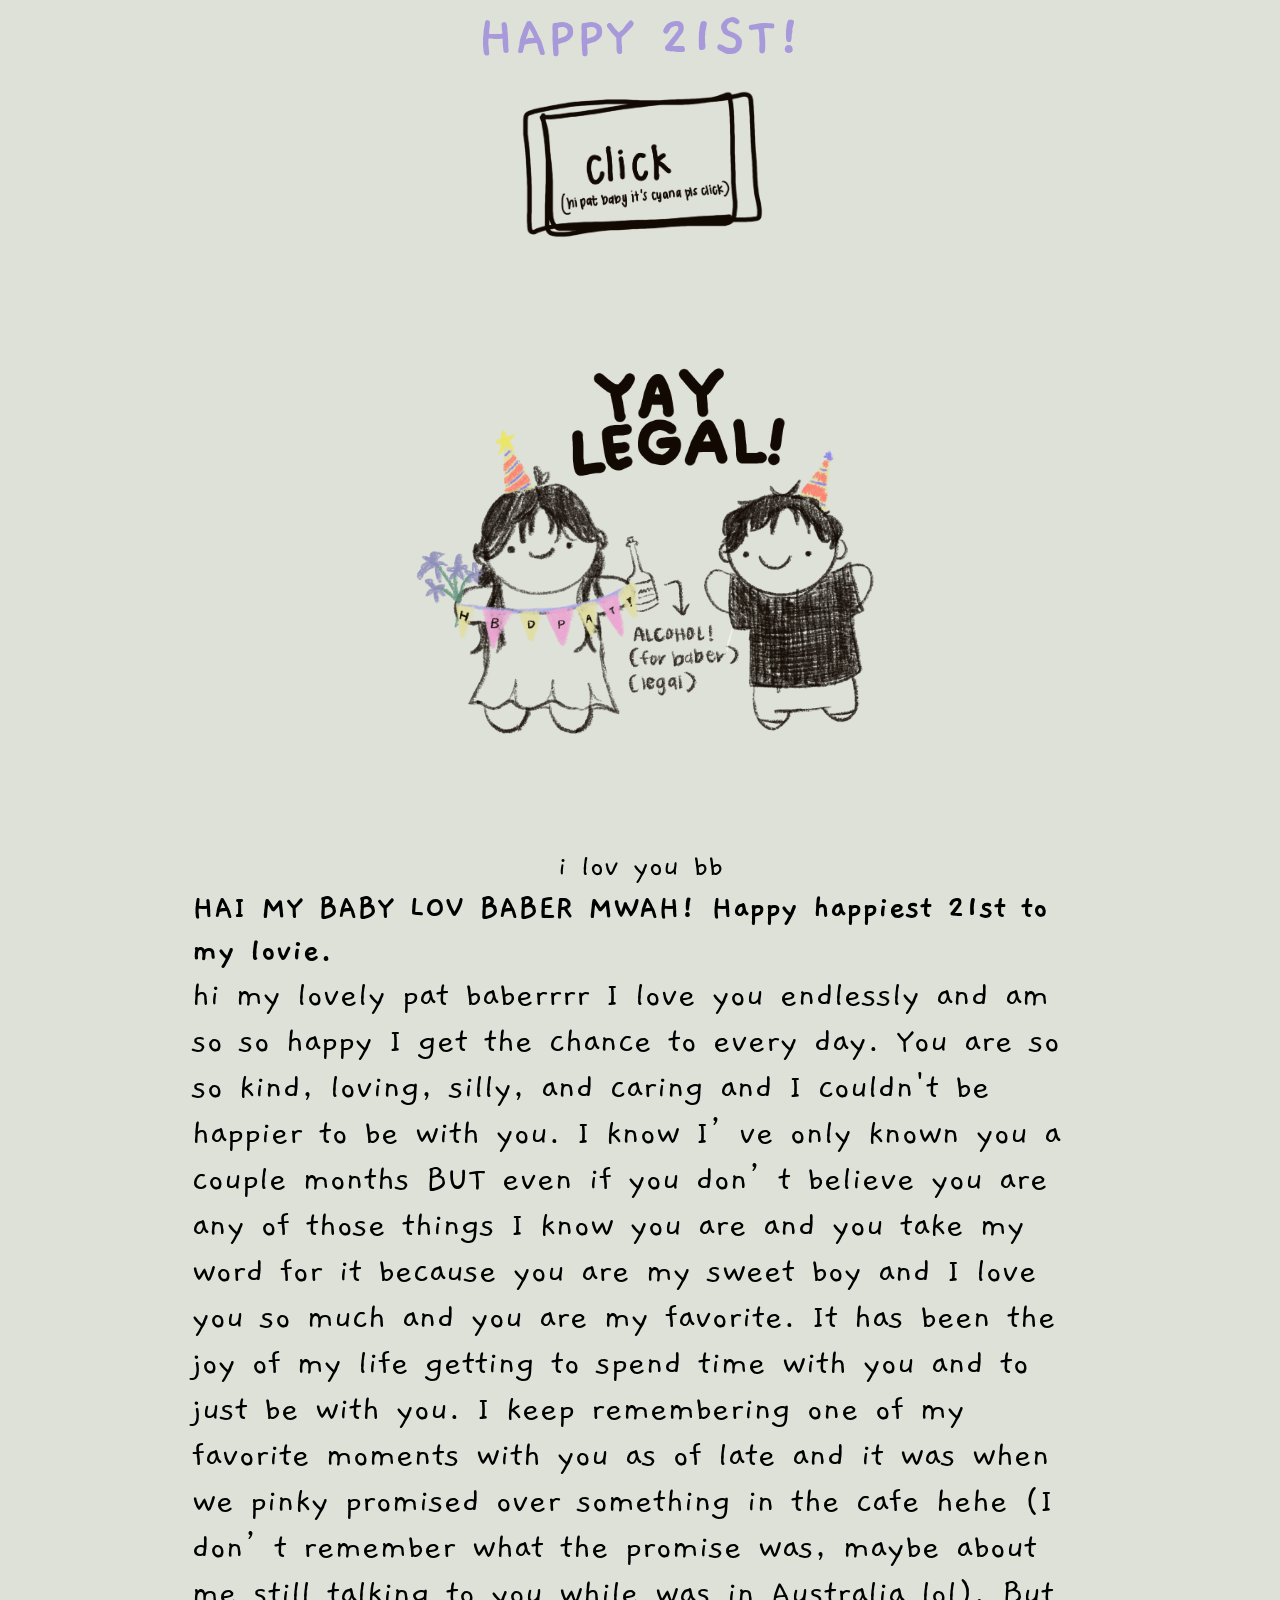
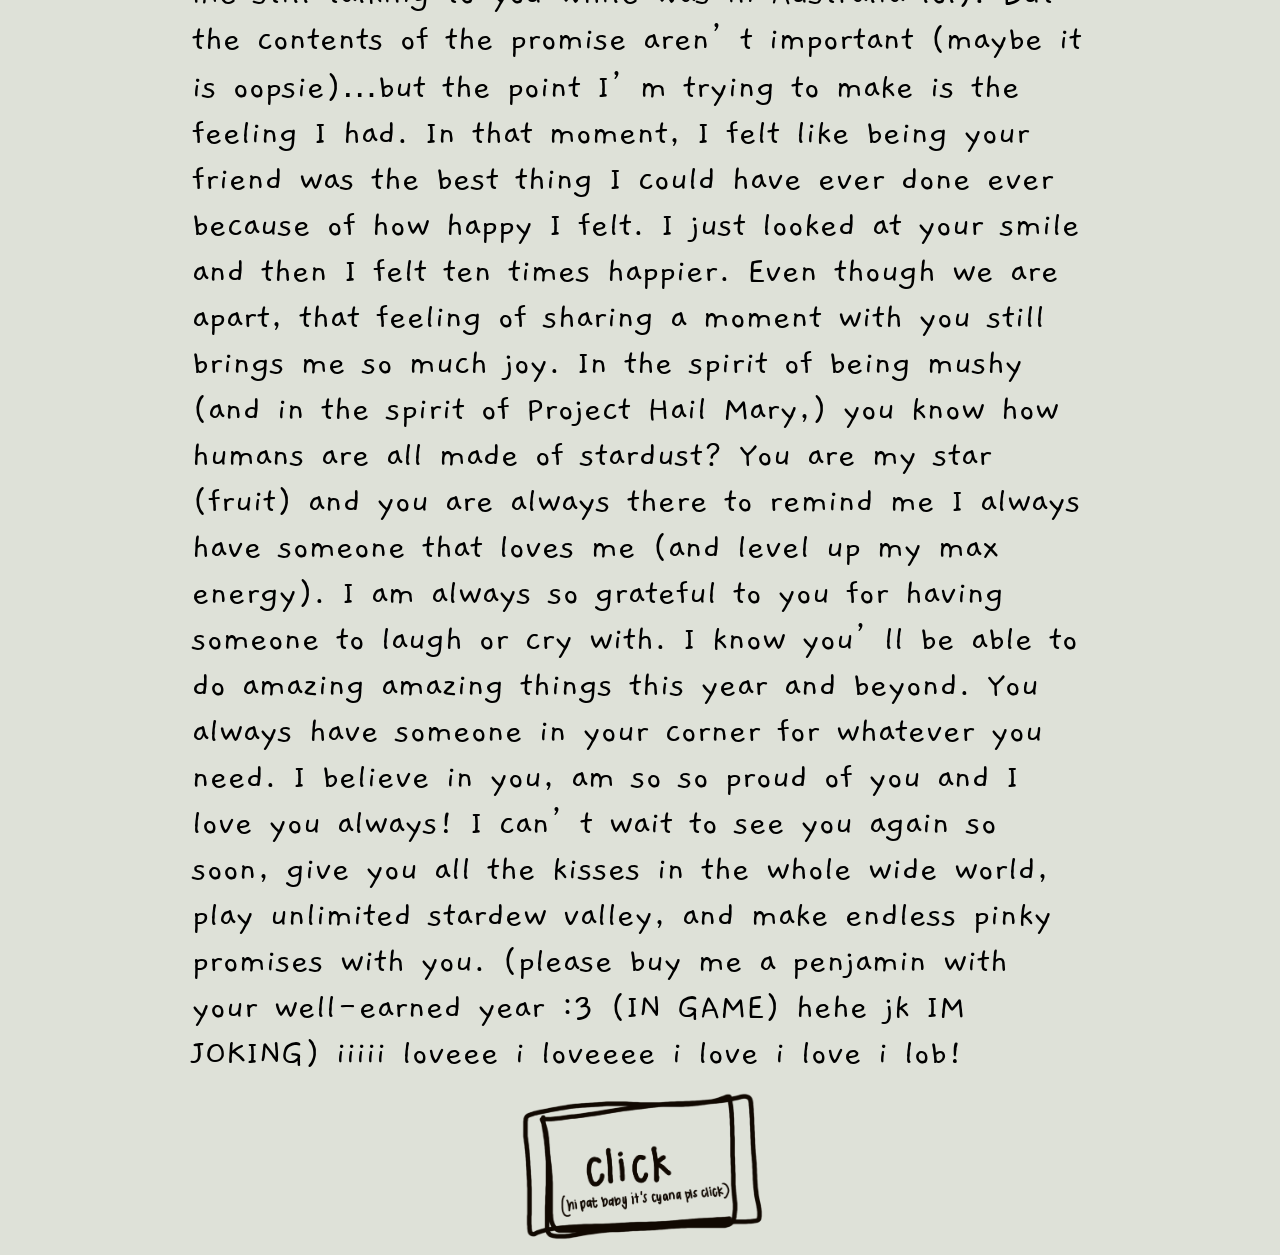
<file: pat_git/index.html>
<!DOCTYPE html>
<html>
<head>
    <link rel="preconnect" href="https://fonts.googleapis.com">
    <link rel="preconnect" href="https://fonts.gstatic.com" crossorigin>
    <link href="https://fonts.googleapis.com/css2?family=Gaegu&display=swap" rel="stylesheet">

    <title>HAPPY BIRTHDAY PAT BABER</title>
    <link rel="stylesheet" href="patcss.css">
    <script src="script.js"></script>
</head>
<body>
    
    <h1>HAPPY 21ST!</h1>
    <button type="button" class = "the-button"  onclick="location.href='nextpage.html'">
        <img src="click.png" width="250">
    </button>
    <img id = "front-image" src="front.png" width="850" ></img>
    <p id = "under-pic">i lov you bb</p>

    <p id = "note-title">HAI MY BABY LOV BABER MWAH! Happy happiest 21st to my lovie.</p>
    <p id = "note">hi my lovely pat baberrrr I love you endlessly and am so so happy I get the chance to every day. You are so so kind, loving, silly, and caring and I couldn't be happier to be with you. I know I’ve only known you a couple months BUT even if you don’t believe you are any of those things I know you are and you take my word for it because you are my sweet boy and I love you so much and you are my favorite. It has been the joy of my life getting to spend time with you and to just be with you. I keep remembering one of my favorite moments with you as of late and it was when we pinky promised over something in the cafe hehe (I don’t remember what the promise was, maybe about me still talking to you while was in Australia lol). But the contents of the promise aren’t important (maybe it is oopsie)…but the point I’m trying to make is the feeling I had. In that moment, I felt like being your friend was the best thing I could have ever done ever because of how happy I felt. I just looked at your smile and then I felt ten times happier. Even though we are apart, that feeling of sharing a moment with you still brings me so much joy. 

In the spirit of being mushy (and in the spirit of Project Hail Mary,) you know how humans are all made of stardust? You are my star (fruit) and you are always there to remind me I always have someone that loves me (and level up my max energy). I am always so grateful to you for having someone to laugh or cry with. I know you’ll be able to do amazing amazing things this year and beyond. You always have someone in your corner for whatever you need. I believe in you, am so so proud of you and I love you always! I can’t wait to see you again so soon, give you all the kisses in the whole wide world, play unlimited stardew valley, and make endless pinky promises with you. (please buy me a penjamin with your well-earned year :3 (IN GAME) hehe jk IM JOKING) iiiii loveee i loveeee i love i love i lob! 
    </p>
    <button type="button" class = "the-button"  onclick="location.href='nextpage.html'">
        <img src="click.png" width="250">
    </button>
    
</body>
</html>
</file>
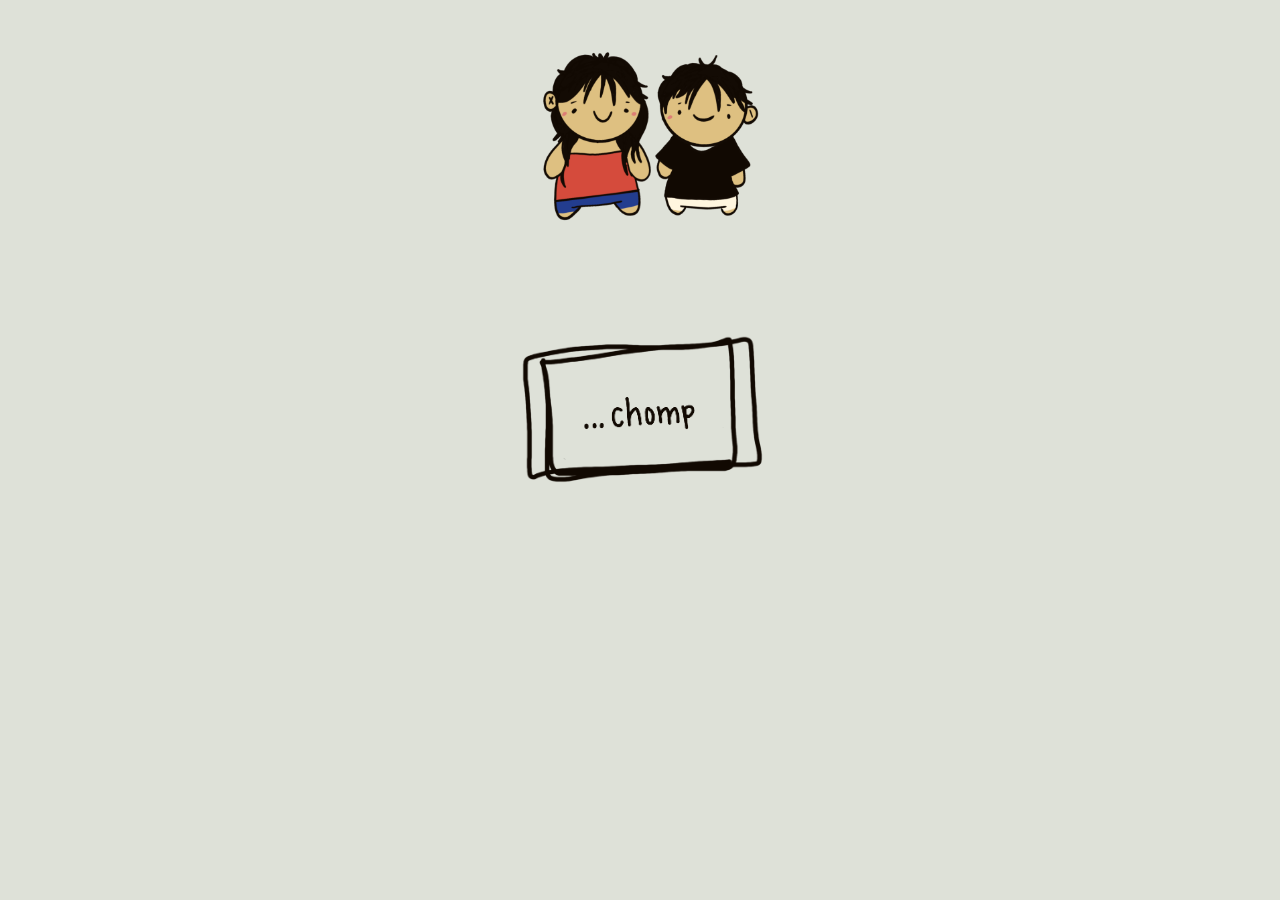
<file: pat_git/nextpage.html>
<!DOCTYPE html>
<html>
<head>
    <link rel="preconnect" href="https://fonts.googleapis.com">
    <link rel="preconnect" href="https://fonts.gstatic.com" crossorigin>
    <link href="https://fonts.googleapis.com/css2?family=Gaegu&display=swap" rel="stylesheet">

    <title>mwah hi</title>
    <link rel="stylesheet" href="patcss.css">
    <script src="script.js"></script>
</head>
<body>
    <div class="img-container">
        <img src="stand.png" id="baseimg">
        <img src="chomp.png" id="overimg" width = "500" class="hidden">
    </div>

<br>
<button type="button" class = "the-button" onclick="showOverlay()">
        <img src="chompbutt.png" width="250">
</button>

</body>
</file>
<file: pat_git/patcss.css>
body {
  background-color: rgb(222, 225, 216);
  font-family: "Gaegu", sans-serif;
  font-weight: 400;
  font-style: normal;
}
h1 {
  color: rgb(168, 154, 218);
  font-size: 45pt;
  align-items: center;
  text-align: center;
}

#under-pic{
  font-size: 25pt;
  text-align: center;
}

#front-image{
  display: block;
  margin: auto;
}
#note-title{
  font-size: 26pt;
  font-weight: bold;
  margin-left: 15%;
  margin-right: 15%;
}
#note{
  font-size: 28pt;
  margin-left: 15%;
  margin-right: 15%;
}
* {
  margin: 0;
  padding: 0;
}

.the-button{
  background-color: inherit;
  appearance: none;
  border: none;
  cursor: pointer;
  margin: 0;
  padding: 0;
  margin: auto;
  display: block;
}
.img-container{
  display: block;
  margin: auto;
  position: relative;
  width: 400px;
  height: 300px;
}

#baseimg {
  width: 100%;
  display: block;
}

#overimg {
  position: absolute;
  top: 50%;
  left: 50%;
  transform: translate(-50%, -53%);
  z-index: 10;  
}

.hidden {
  display: none;
}
</file>
